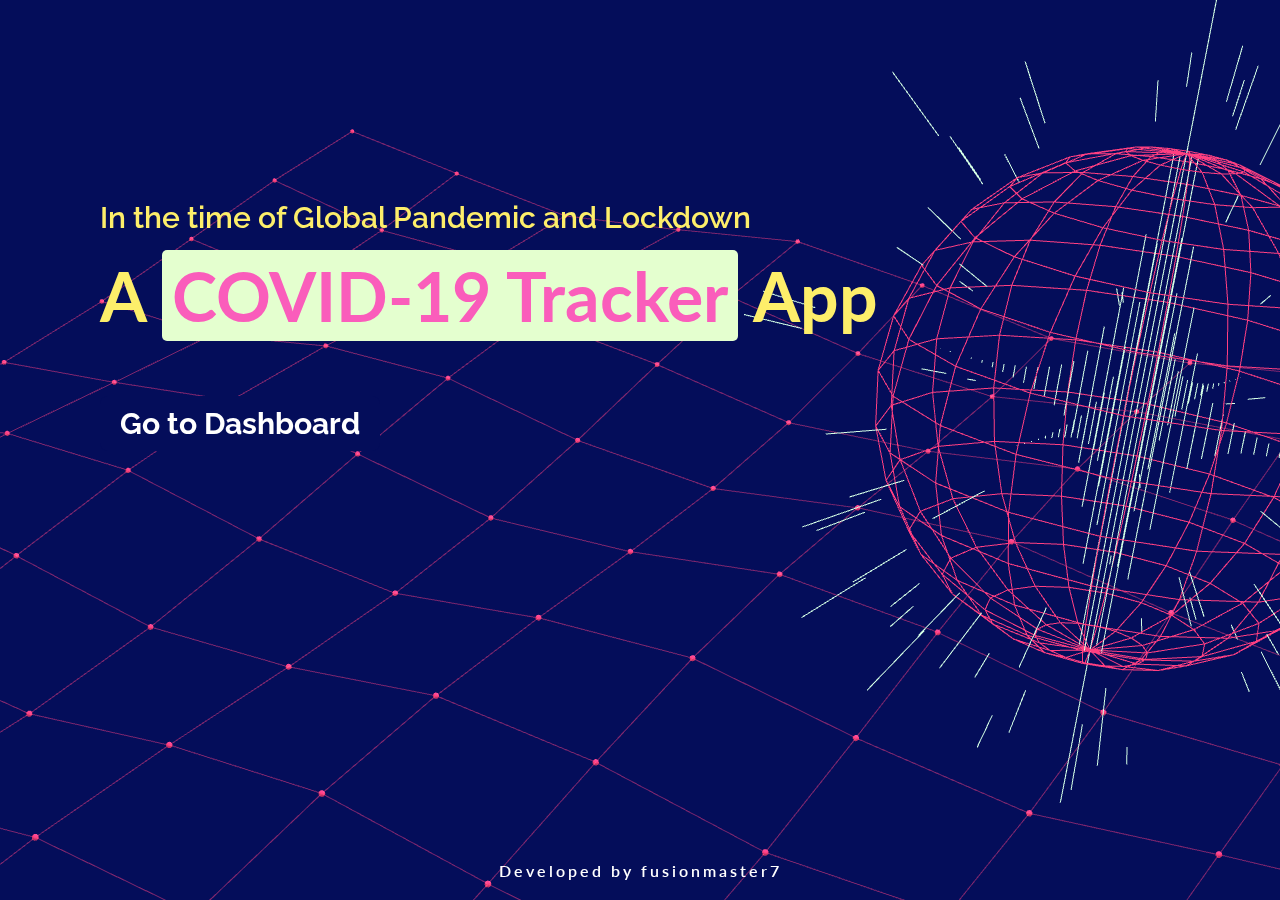
<file: index.html>
<!DOCTYPE html>
<html>
  <head>
    <title>COVID-19</title>
    <link rel="stylesheet" href="style.css" />
    <link
      href="https://fonts.googleapis.com/css2?family=Lato&family=Raleway&display=swap"
      rel="stylesheet"
    />
  </head>
  <body>
    <div class="back">
      <div class="container">
        <div class="sub-heading">
          In the time of Global Pandemic and Lockdown
        </div>
        <div class="heading">
          A <span id="myspan">COVID-19 Tracker</span> App
        </div>
        <div class="btns">
          <a href="assets/states.html"
            ><button class="btn">Go to Dashboard</button></a
          >
        </div>
      </div>
      <div class="footer">
        <a href="https://github.com/fusionmaster7" target="_blank" id="git"
          >Developed by fusionmaster7</a
        >
      </div>
    </div>
    <script src="assets/three.r95.min.js"></script>
    <script src="assets/vanta.globe.min.js"></script>
    <script type="text/javascript" src="script.js"></script>
  </body>
</html>
</file>
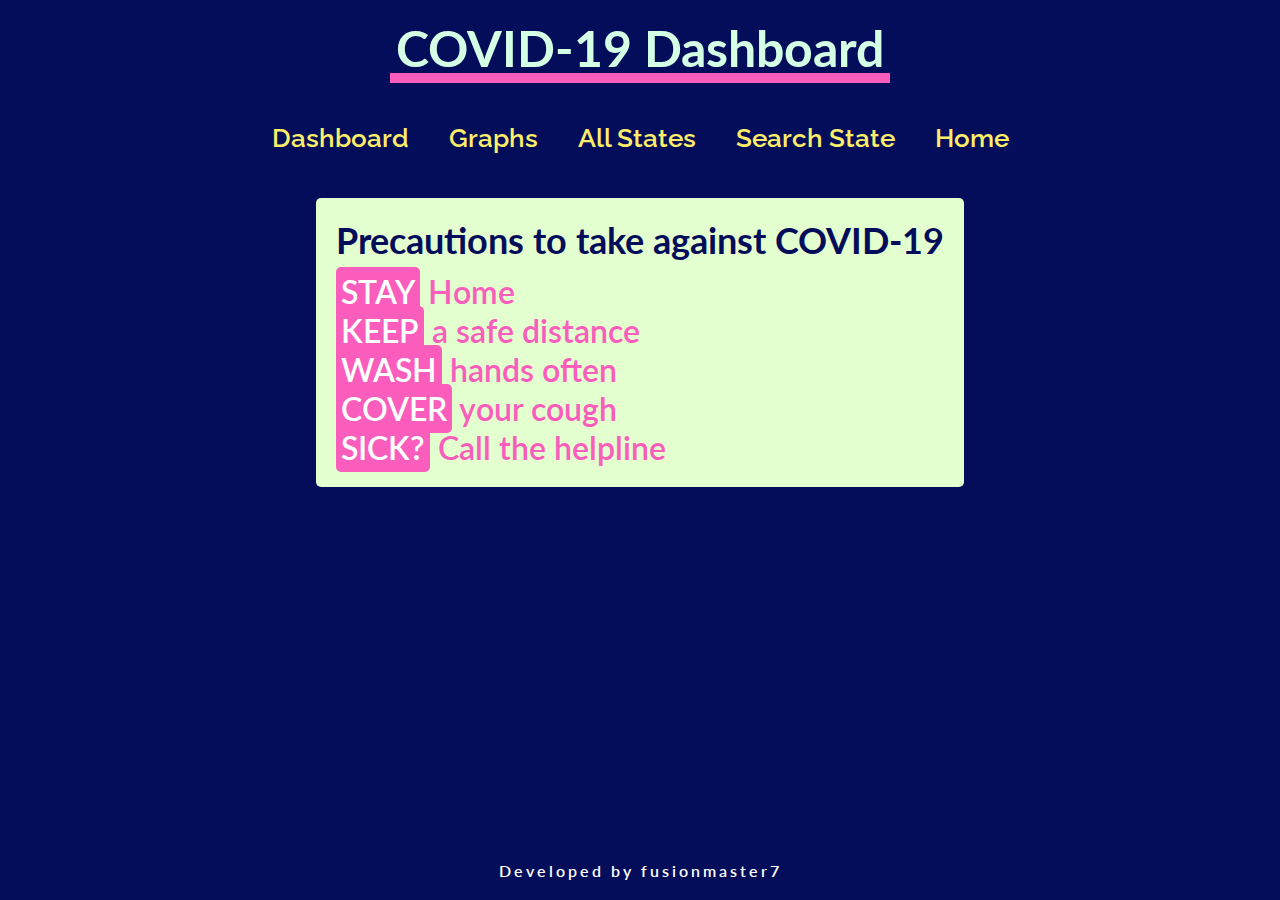
<file: dashboard.html>
<!DOCTYPE html>
<html>
  <head>
    <title>COVID-19 Dashboard</title>
    <link rel="stylesheet" href="./style.css" />
    <link
      href="https://fonts.googleapis.com/css2?family=Lato&family=Raleway&display=swap"
      rel="stylesheet"
    />
  </head>
  <body>
    <div class="db-container">
        <div class="db-heading">
            COVID-19 Dashboard
            <hr class="db-sep" />
          </div>
          <div class="db-btns">
            <a href="/dashboard"><button class="db-btn">Dashboard</button></a>
            <a href="/graphs"><button class="db-btn">Graphs</button></a>
            <a href="/all"><button class="db-btn">All States</button></a>
            <button class="db-btn" onclick="clickHandler()">Search State</button>
            <a href="/"><button class="db-btn">Home</button></a>
          </div>
          <div class="db-search">
            <form action="/search">
              <input type="text" id="search-state" placeholder="Enter your state here" name="state"></input>
              <button class="search-btn" type="submit">Search</button>
            </form>
          </div>
      <div class="db-content">
        <div class="content-heading">
          Precautions to take against COVID-19
        </div>
        <div class="content"><span id="prec">STAY</span> Home</div>
        <div class="content"><span id="prec">KEEP</span> a safe distance</div>
        <div class="content"><span id="prec">WASH</span> hands often</div>
        <div class="content"><span id="prec">COVER</span> your cough</div>
        <div class="content">
          <span id="prec">SICK?</span> Call the helpline
        </div>
      </div>
    </div>
    <div class="footer">
        Developed by fusionmaster7
      </div>      
    <script type="text/javascript" src="./assets/dashboard.js"></script>
  </body>
</html>
</file>
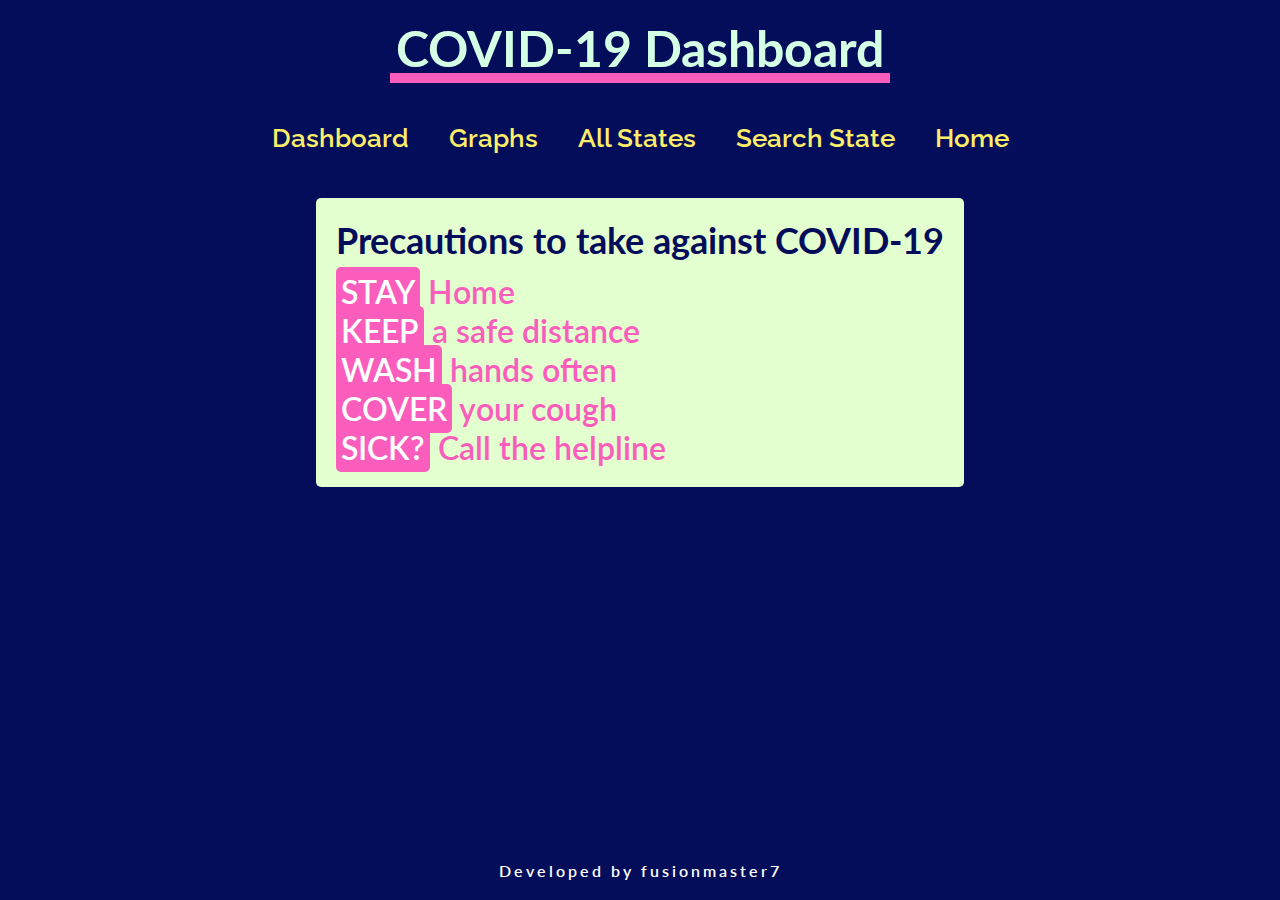
<file: assets/dashboard.html>
<!DOCTYPE html>
<html>
  <head>
    <title>COVID-19 Dashboard</title>
    <link rel="stylesheet" href="../style.css" />
    <link
      href="https://fonts.googleapis.com/css2?family=Lato&family=Raleway&display=swap"
      rel="stylesheet"
    />
  </head>
  <body>
    <div class="db-container">
        <div class="db-heading">
            COVID-19 Dashboard
            <hr class="db-sep" />
          </div>
          <div class="db-btns">
            <a href="./dashboard.html"><button class="db-btn">Dashboard</button></a>
            <a href="./graphs.html"><button class="db-btn">Graphs</button></a>
            <a href="./states.html"><button class="db-btn">All States</button></a>
            <button class="db-btn" onclick="clickHandler()">Search State</button>
            <a href="https://fusionmaster7.github.io/covid/"><button class="db-btn">Home</button></a>
          </div>
          <div class="db-search">
            <form action="/search">
              <input type="text" id="search-state" placeholder="Enter your state here" name="state"></input>
              <button class="search-btn" type="submit">Search</button>
            </form>
          </div>
      <div class="db-content">
        <div class="content-heading">
          Precautions to take against COVID-19
        </div>
        <div class="content"><span id="prec">STAY</span> Home</div>
        <div class="content"><span id="prec">KEEP</span> a safe distance</div>
        <div class="content"><span id="prec">WASH</span> hands often</div>
        <div class="content"><span id="prec">COVER</span> your cough</div>
        <div class="content">
          <span id="prec">SICK?</span> Call the helpline
        </div>
      </div>
    </div>
    <div class="footer">
        Developed by fusionmaster7
      </div>      
    <script type="text/javascript" src="./dashboard.js"></script>
  </body>
</html>
</file>
<file: style.css>
/*HOMEPAGE STYLING HERE -----------------------------------------------------------*/
body {
  background-color: #040d5a;
}

.back {
  position: absolute;
  top: 0;
  left: 0;
  bottom: 0;
  right: 0;
  width: 100%;
  height: 100%;
  color: #fdee6a;
}

.container {
  margin-top: 200px;
  padding-left: 100px;
}

.sub-heading {
  font-family: "Raleway", sans-serif;
  font-weight: 600;
  font-size: 30px;
  margin-bottom: 20px;
}

.heading {
  font-family: "Lato", sans-serif;
  font-weight: 700;
  font-size: 68px;
  margin-bottom: 60px;
}

#myspan {
  background-color: #e4ffcf;
  color: #fa5dbb;
  padding: 5px 10px;
  border-radius: 5px;
}

.heading:hover {
  cursor: pointer;
}

.sub-heading:hover {
  cursor: pointer;
}

.btn {
  font-family: "Raleway", sans-serif;
  font-size: 30px;
  font-weight: 700;
  margin-right: 20px;
  border: none;
  border-radius: 8px;
  padding: 10px 20px;
  background-color: #040d5a;
  color: white;
}

.btn:hover {
  cursor: pointer;
  color: #040d5a;
  background-color: #fa5dbb;
}

.btn:focus {
  outline: none;
}
/*DASHBOARD STYLING HERE---------------------------------------------------------*/

.db-container {
  display: flex;
  flex-direction: column;
  justify-content: center;
  width: 80%;
  margin-right: auto;
  margin-left: auto;
  padding-left: 15px;
  padding-right: 15px;
}

.db-heading {
  font-family: "Lato", sans-serif;
  font-weight: 700;
  font-size: 50px;
  text-align: center;
  margin-top: 10px;
  color: #d4ffe5;
}

.db-heading:hover {
  cursor: pointer;
}

#selected {
  border-bottom: 5px solid #fa5dbb;
}

.db-sep {
  border: none;
  height: 10px;
  width: 500px;
  margin-top: -5px;
  background-color: #fa5dbb;
}

.db-btns {
  display: flex;
  justify-content: center;
  margin-top: 10px;
}

.db-btn {
  font-family: "Raleway", sans-serif;
  font-weight: 600;
  border: none;
  font-size: 26px;
  background-color: #040d5a;
  color: #fdee6a;
  margin: 0px 10px;
  padding: 5px 10px;
}

.db-btn:hover {
  cursor: pointer;
}

.db-btn:focus {
  outline: none;
  border-bottom: 5px solid #fa5dbb;
}

.db-search {
  text-align: center;
  margin: 20px 0px;
  display: none;
}

#search-state {
  font-family: "Raleway", sans-serif;
  font-size: 20px;
  font-weight: 600;
  width: 300px;
  padding: 5px;
}

.search-btn {
  font-family: "Lato", sans-serif;
  font-weight: 700;
  font-size: 20px;
  padding: 5px 10px;
  border: none;
  border-radius: 5px;
  margin: 0px 10px;
  color: #fa5dbb;
  background-color: #d4ffe5;
}

.search-btn:hover {
  cursor: pointer;
}

.search-btn:focus {
  outline: none;
}

.states {
  margin-top: 30px;
  background-color: #d4ffe5;
  border-radius: 8px;
  padding: 10px;
  margin-bottom: 20px;
}

.states-table-header {
  display: flex;
  margin: 10px 0px;
  justify-content: space-around;
}

.states-heading {
  color: #040d5a;
  font-family: "Lato", sans-serif;
  font-weight: 700;
  font-size: 32px;
}

.states-heading:hover {
  cursor: pointer;
}

.state {
  width: 25%;
  text-align: center;
  font-family: "Lato", sans-serif;
  font-weight: 700;
  font-size: 22px;
  margin-right: auto;
  margin-left: auto;
}

#state-row {
  padding: 5px 0px;
}

#state-row:hover {
  background-color: #fdee6a;
  cursor: pointer;
}

.footer {
  position: absolute;
  left: 0;
  bottom: 0;
  width: 100%;
  text-align: center;
  font-family: "Lato", sans-serif;
  font-weight: 600;
  color: white;
  letter-spacing: 3px;
  font-size: 24;
  margin-bottom: 20px;
  margin-top: 40px;
}

.footer:hover {
  cursor: pointer;
}

.db-chart {
  border-radius: 5px;
  background-color: #d4ffe5;
  margin-top: 20px;
}

#pie-chart {
  width: 400px;
  height: 400px;
}

#bar-chart {
  width: 500px;
  height: 500px;
}

.db-content {
  padding: 20px;
  margin-top: 40px;
  border-radius: 5px;
  width: fit-content;
  margin-right: auto;
  margin-left: auto;
  background-color: #e4ffcf;
}

.db-content:hover {
  cursor: pointer;
}

.content-heading {
  font-family: "Lato", sans-serif;
  font-weight: 500;
  color: #040d5a;
  font-weight: 700;
  font-size: 36px;
  margin-bottom: 10px;
}

.content {
  font-family: "Lato", sans-serif;
  font-weight: 600;
  color: #fa5dbb;
  font-size: 32px;
}

#prec {
  background-color: #fa5dbb;
  color: white;
  border-radius: 5px;
  padding: 5px;
}

#district-table {
  display: none;
}

#states-table {
  display: none;
}

a {
  text-decoration: none;
}

#git {
  color: white;
}

#git:visited {
  color: white;
}
@media screen and (max-width: 768px) {
  .container {
    padding-left: 50px;
  }

  .sub-heading {
    font-size: 18px;
  }

  .heading {
    font-size: 32px;
    margin-bottom: 40px;
  }

  .db-heading {
    font-size: 36px;
  }

  .db-sep {
    width: 360px;
  }

  .db-btn {
    font-size: 18px;
  }

  .db-btn:focus {
    border-bottom-width: 4px;
  }

  .states-heading {
    font-size: 18px;
  }

  .state {
    font-size: 16px;
  }

  #mychart {
    padding: 0px;
  }
}
</file>
